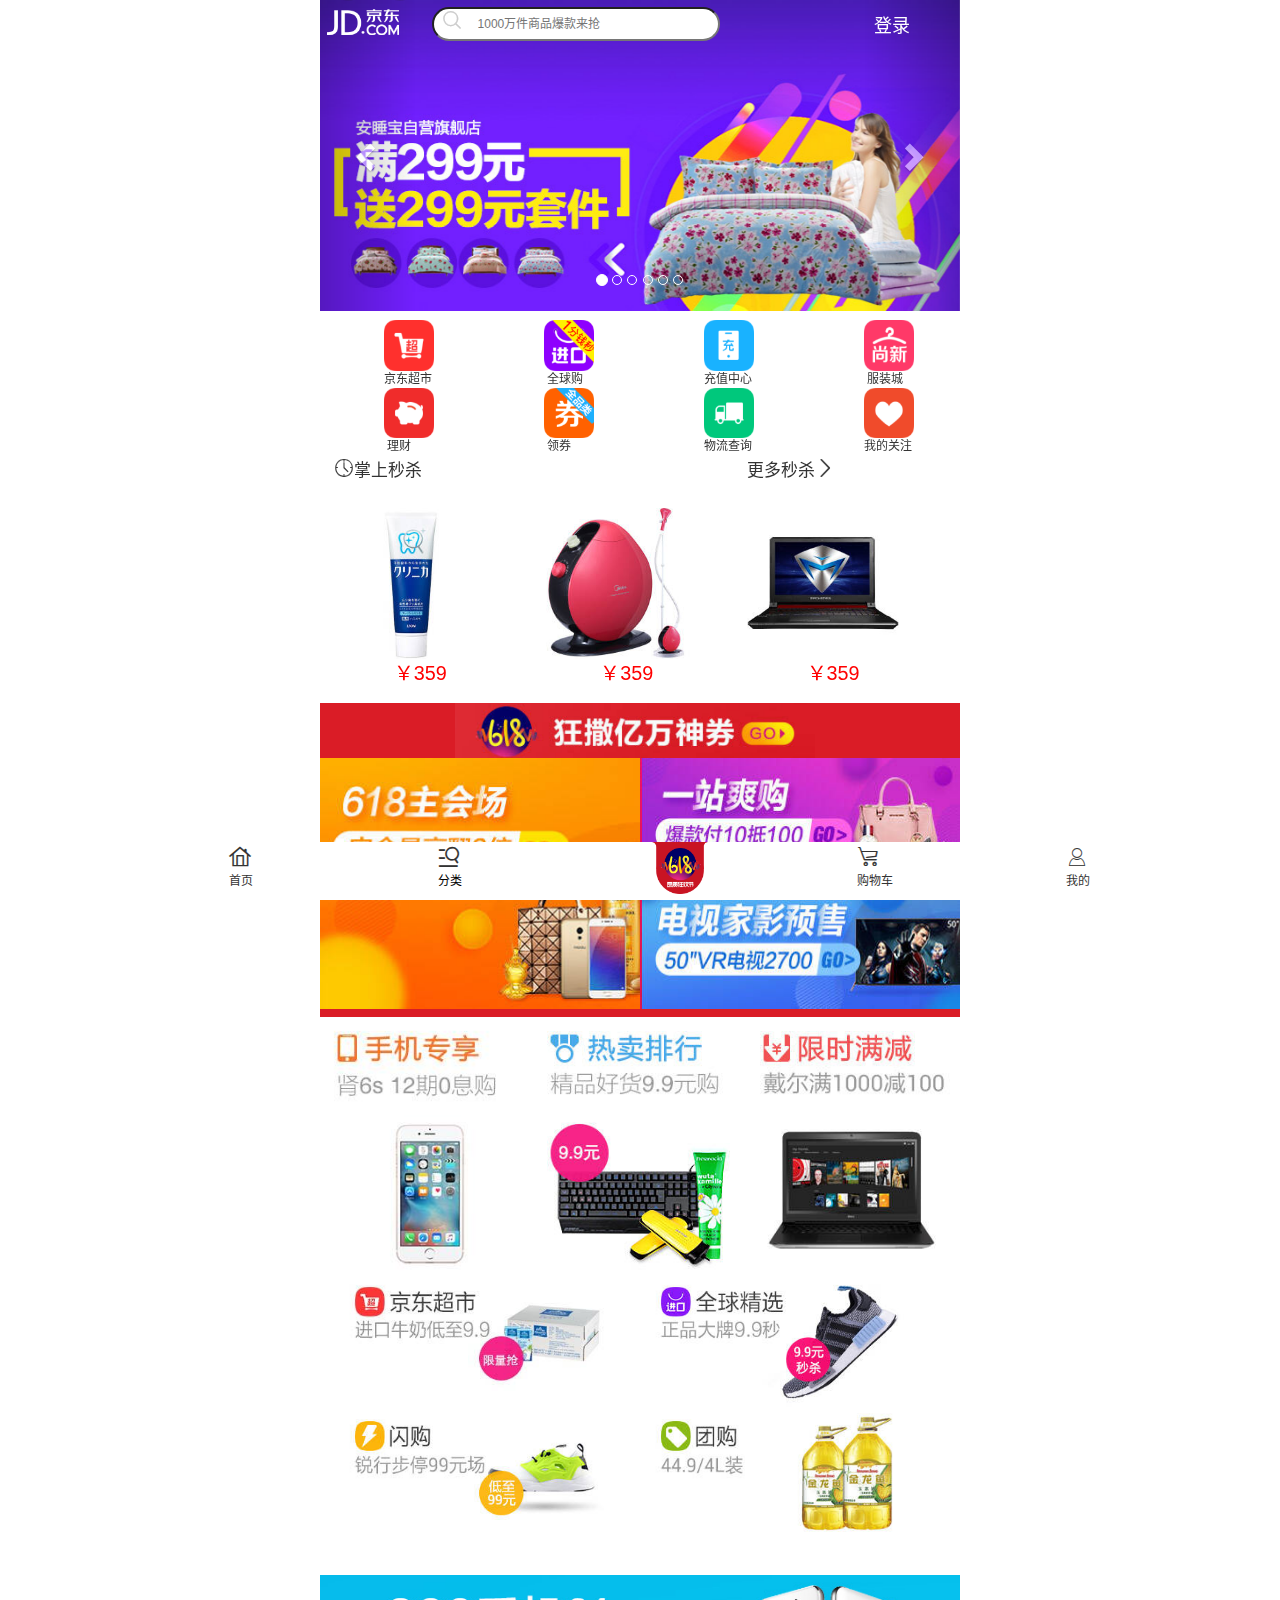
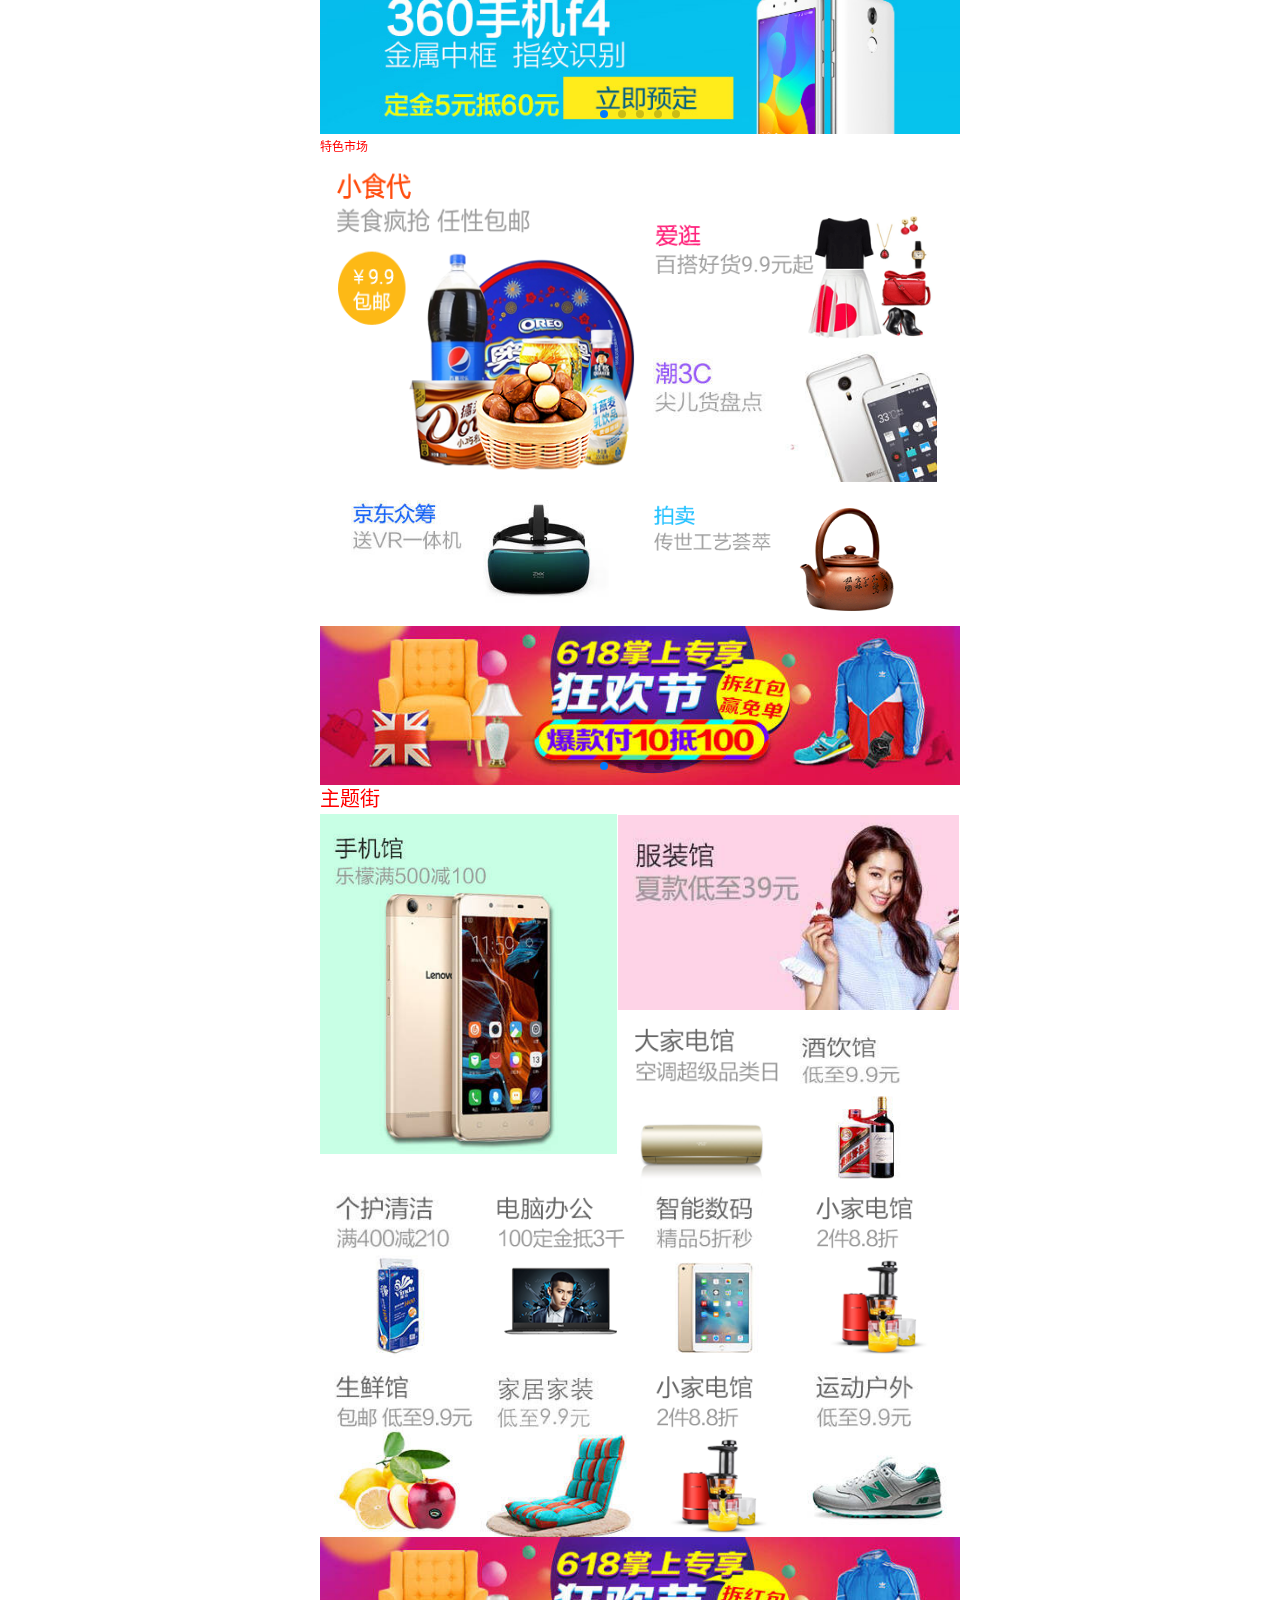
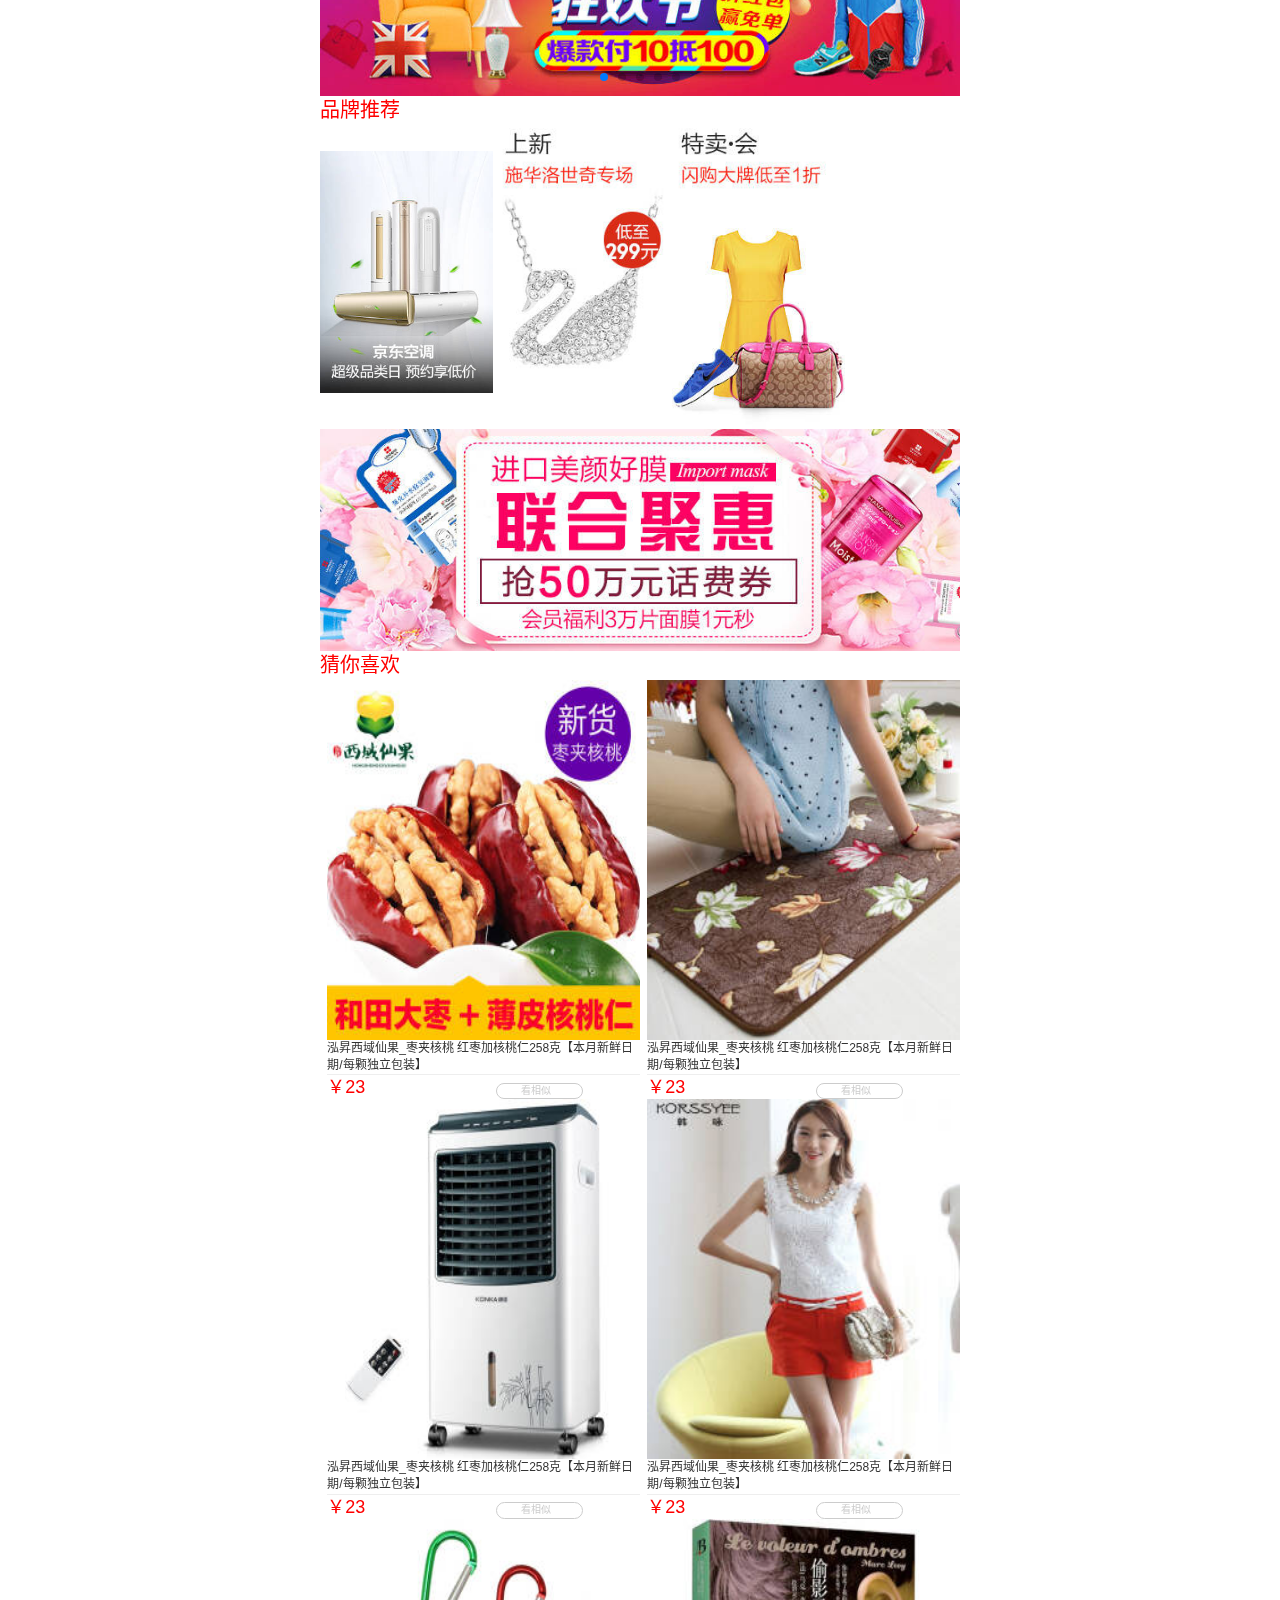
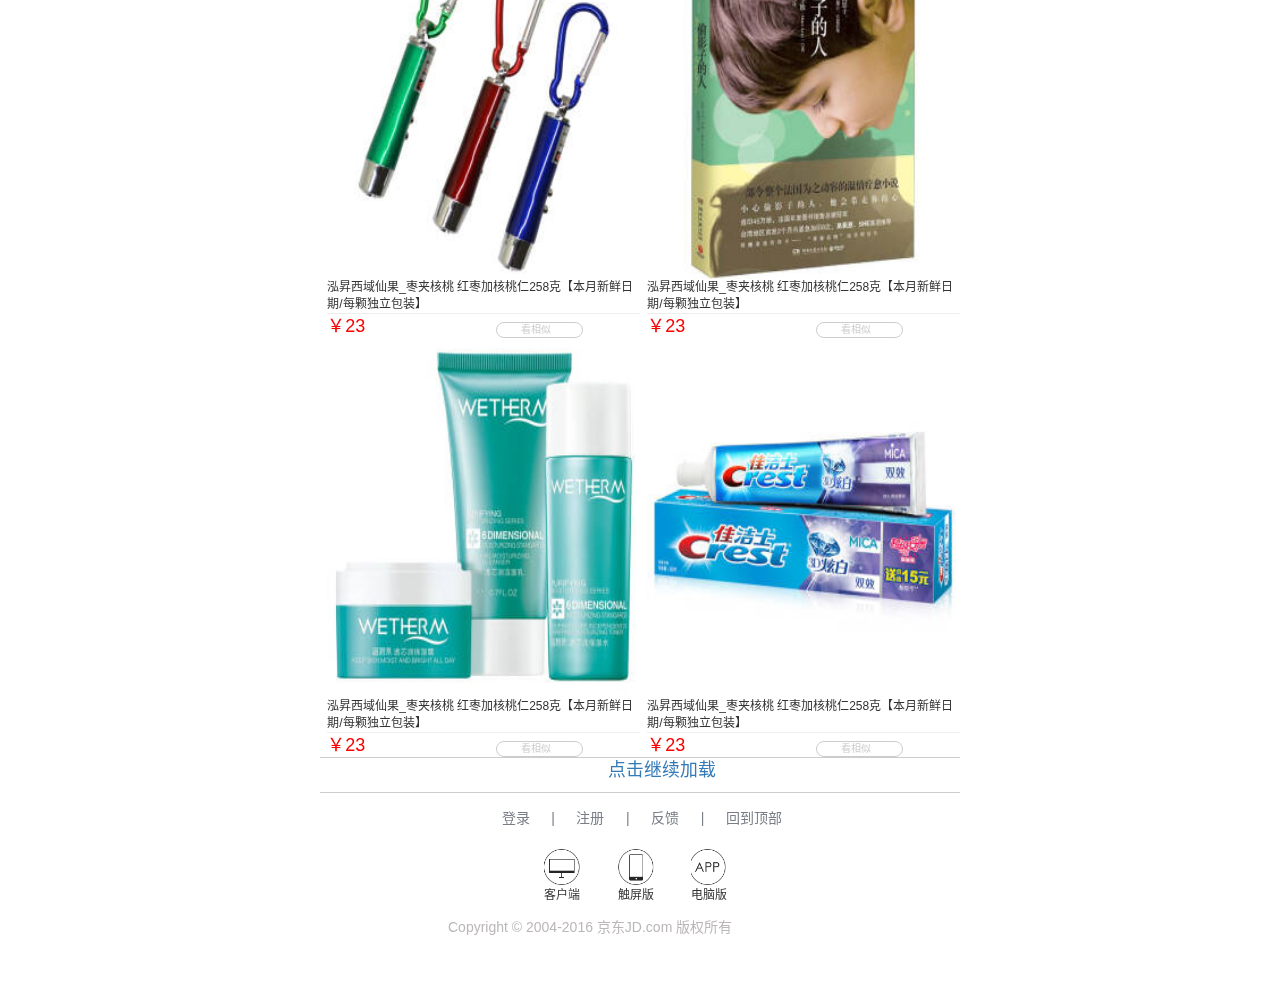
<file: index.html>
<!DOCTYPE html>
<html lang="zh-CN">
<head>
	<meta charset="UTF-8">
	<meta name="viewport" content="width=device-width, initial-scale=1.0, maximum-scale=1.0, user-scalable=no"/>
    <meta name="format-detection" content="telephone=no" />
    <!--禁止自动识别邮箱-->
    <meta name="format-detection" content="email=no"  />
    <!--iphone中safari私有meta标签,
        允许全屏模式浏览,隐藏浏览器导航栏-->
    <meta name="apple-mobile-web-app-capable" content="yes" />
	<title>京东首页</title>
	<link rel="stylesheet" type="text/css" href="css/bootstrap.min.css">
    <link rel="stylesheet" href="css/iconfont.css">
	<link rel="stylesheet" type="text/css" href="css/index.css">
	<link rel="stylesheet" type="text/css" href="css/swiper-3.3.1.min.css">
	<script type="text/javascript" src="js/swiper-3.3.1.min.js"></script>
	<!-- <script type="text/javascript" src="js/swiper-3.3.1.jquery.min.js"></script> -->
	<script type="text/javascript" src="js/flexible.js"></script>
	<script type="text/javascript" src="js/flexible_css.js"></script>
	<script type="text/javascript" src="js/jquery-1.10.2.min.js"></script>
	<script type="text/javascript" src="js/bootstrap.min.js"></script>
	<script type="text/javascript" src="js/index.js"></script>
	<script type="text/javascript" src="js/zepto.min.js"></script>
</head>
<body>
    <!-- <div class="produce">
    <ul class="produce-ul">
    	<li><span class="iconfont">&#xe612;</span></li>
    	<li><img src="images/top-jdlogo.png"></li>
    	<li><p>免费领188元大红包<br/>首次下单前即可领取</p></li>
    	<li><input type="button" value="立即领取"></li>
    </ul>
    </div> -->
	<header class="header"></header>
	<div class="content">
	<div class="content-container">
			<ul>
				<li class="header-limg"></li>
				<li class="header-ltab"><span class="iconfont">&#xe625;</span><input type="text" placeholder="1000万件商品爆款来抢"></li>
				<li class="header-lp"><p>登录</p></li>
			</ul>
	</div>
	<div class="content-imglb">
		<div id="carousel-example-generic" class="carousel slide" data-ride="carousel">
       <!-- Indicators -->
		  <ol class="carousel-indicators">
		    <li data-target="#carousel-example-generic" data-slide-to="0" class="active"></li>
		    <li data-target="#carousel-example-generic" data-slide-to="1"></li>
		    <li data-target="#carousel-example-generic" data-slide-to="2"></li>
		    <li data-target="#carousel-example-generic" data-slide-to="3"></li>
		    <li data-target="#carousel-example-generic" data-slide-to="4"></li>
		    <li data-target="#carousel-example-generic" data-slide-to="5"></li>
		  </ol>
  <!-- Wrapper for slides -->
  <div class="carousel-inner" role="listbox">
    <div class="item active">
      <img src="images/img1.jpg" alt="图1"> 
    </div>
    <div class="item">
      <img src="images/img2.jpg" alt="图2">
    </div>
     <div class="item">
      <img src="images/img3.jpg" alt="图3"> 
    </div>
    <div class="item">
      <img src="images/img4.jpg" alt="图4">
    </div>
     <div class="item">
      <img src="images/img5.jpg" alt="图5"> 
    </div>
    <div class="item">
      <img src="images/img6.jpg" alt="图6">
    </div>
    </div>
  <!-- Controls -->
	  <a class="left carousel-control" href="#carousel-example-generic" role="button" data-slide="prev">
	    <span class="glyphicon glyphicon-chevron-left" aria-hidden="true"></span>
	    <span class="sr-only">Previous</span>
	  </a>
	  <a class="right carousel-control" href="#carousel-example-generic" role="button" data-slide="next">
	    <span class="glyphicon glyphicon-chevron-right" aria-hidden="true"></span>
	    <span class="sr-only">Next</span>
	  </a>
	</div>
	</div>
	<!-- 下一部分 -->
	<div class="content-c1">
		<ul class="cont-u1">
			<li><img src="images/pp1.png"><br/><span>京东超市</span></li>
			<li><img src="images/pp2.png"><br/><span>&nbsp;全球购</span></li>
			<li><img src="images/pp3.png"><br/><span>充值中心</span></li>
			<li><img src="images/pp4.png"><br/><span>&nbsp;服装城</span></li>
		</ul>
		<ul class="cont-u1">
			<li><img src="images/pp5.png"><br/><span>&nbsp;理财</span></li>
			<li><img src="images/pp6.png"><br/><span>&nbsp;领券</span></li>
			<li><img src="images/pp7.png"><br/><span>物流查询</span></li>
			<li><img src="images/pp8.png"><br/><span>我的关注</span></li>
		</ul>
		 <div class="cont-d1">
			<div class="cd1">
		       <ul>
		       	<li><span class="iconfont">&#xe630;</span>掌上秒杀<br/><br/><img src="images/img-1.jpg"><br/><span class="s1">￥359</span></li>
		       	<li><span></span><br/><br/><img src="images/img-2.jpg"><br/><span class="s1">￥359</span></li>
		       	<li>更多秒杀<span class="iconfont">&#xe624;</span><br/><br/><img src="images/img-3.jpg"><br/><span class="s1">￥359</span></li>
		       </ul>
			</div>
		</div>
		
        <div class="cont-d2">
             <img src="images/bb4.png" class="cd2-img">
	         <div class="cdd1"><img src="images/bb1.jpg"></div>
	         <div class="cdd2">
	               <ul>
	        	   	<li><img src="images/bb2.jpg"></li>
	        	   	<li><img src="images/bb3.jpg"></li>
	        	   </ul>
	         </div>
        </div><!-- cont-d2 -->
        <div class="cont-d3">
        	<ul class="cd3-ul">
        		<li><img src="images/img-2-1.jpg"></li>
        		<li><img src="images/img-2-2.jpg"></li>
        		<li><img src="images/img-2-3.jpg"></li>
        	</ul>
        	<ul class="cd3-u2">
        		<li><img src="images/img-3-1.jpg"></li>
        		<li><img src="images/img-3-2.jpg"></li>
        		<li><img src="images/img-3-3.jpg"></li>
        		<li><img src="images/img-3-4.jpg"></li>
        	</ul>
        </div>
         <div class="cont-d4">
        	    <div class="swiper-container swiper-container-horizontal">
        <div class="swiper-wrapper" style="transition-duration: 0ms; transform: translate3d(0px, 0px, 0px);">
            <div class="swiper-slide swiper-slide-active" style="width: 500px; margin-right: 30px;"><img src="images/img4-1.jpg"></div>
            <div class="swiper-slide swiper-slide-next" style="width: 500px; margin-right: 30px;"><img src="images/img4-3.jpg"></div>
            <div class="swiper-slide" style="width: 500px; margin-right: 30px;"><img src="images/img4-4.jpg"></div>
            <div class="swiper-slide" style="width: 500px; margin-right: 30px;"><img src="images/img4-2.jpg"></div>
            <div class="swiper-slide" style="width: 500px; margin-right: 30px;"><img src="images/img4-5.jpg"></div>
        </div>
        <!-- Add Pagination -->
	        <div class="swiper-pagination swiper-pagination-clickable swiper-pagination-bullets">
	        <span class="swiper-pagination-bullet swiper-pagination-bullet-active"></span>
	        <span class="swiper-pagination-bullet"></span>
	        <span class="swiper-pagination-bullet"></span>
	        <span class="swiper-pagination-bullet"></span>
	        <span class="swiper-pagination-bullet"></span>
	        </div>
	           </div>
            </div><!-- cont-d4 -->
            <div class="cont-d5">
            	<div class="cd5-1">
            		<h1>特色市场</h1>
            		<div class="ip1">
            			<img src="images/pic1.jpg">
            		</div>
            		<div class="ip2">
            			<img src="images/pic2.jpg">
            			<img src="images/pic3.jpg">
            		</div>
            	</div>
            	<div class="cd5-2">
            		<div class="ip3">
            			<img src="images/pic4.jpg">
            		</div>
            		<div class="ip4">
            			<img src="images/pic5.jpg">
            		</div>
            	</div>
            </div>
            <div class="cont-d6">
            	 <div class="swiper-container swiper-container-horizontal">
        <div class="swiper-wrapper" style="transition-duration: 0ms; transform: translate3d(0px, 0px, 0px);">
            <div class="swiper-slide swiper-slide-active"><img src="images/img5-1.jpg"></div>
            <div class="swiper-slide swiper-slide-next"><img src="images/img5-3.jpg"></div>
            <div class="swiper-slide"><img src="images/img5-2.jpg"></div>
            <div class="swiper-slide"><img src="images/img5-1.jpg"></div>
            <div class="swiper-slide"><img src="images/img5-3.jpg"></div>
        </div>
        <!-- Add Pagination -->
	        <div class="swiper-pagination swiper-pagination-clickable swiper-pagination-bullets">
	        <span class="swiper-pagination-bullet swiper-pagination-bullet-active"></span>
	        <span class="swiper-pagination-bullet"></span>
	        <span class="swiper-pagination-bullet"></span>
	        <span class="swiper-pagination-bullet"></span>
	        <span class="swiper-pagination-bullet"></span>
	        </div>
	           </div>
            </div>
            <div class="zhut">主题街</div>
            <!-- cont-d7 -->
            <div class="cont-d7">
            	<div class="ip5">
            		<img src="images/img6-1.jpg">
            	</div>
            	<div class="ip6">
            		<img src="images/img6-2.jpg">
            		<div class="ipp">
            			<img src="images/img6-3.jpg">
            			<img src="images/img6-4.jpg" class="img-last">
            		</div>
            	</div>
            </div>
            <!-- cont-d8 -->
            <div class="cont-d8">
            	<ul>
            		<li><img src="images/img7-1.jpg"></li>
            		<li><img src="images/img7-2.jpg"></li>
            		<li><img src="images/img7-3.jpg"></li>
            		<li><img src="images/img7-4.jpg"></li>
            		<li><img src="images/img7-5.jpg"></li>
            		<li><img src="images/img7-6.jpg"></li>
            		<li><img src="images/img7-7.jpg"></li>
            		<li><img src="images/img7-8.jpg"></li><br/><br/><br/>
            	</ul>
            	<br/><br/><br/>
            </div>
            <!-- cont-d9 -->
            <div class="cont-d9">
            	            	 <div class="swiper-container swiper-container-horizontal">
        <div class="swiper-wrapper" style="transition-duration: 0ms; transform: translate3d(0px, 0px, 0px);">
            <div class="swiper-slide swiper-slide-active"><img src="images/img5-1.jpg"></div>
            <div class="swiper-slide swiper-slide-next"><img src="images/img5-3.jpg"></div>
            <div class="swiper-slide"><img src="images/img5-2.jpg"></div>
            <div class="swiper-slide"><img src="images/img5-1.jpg"></div>
            <div class="swiper-slide"><img src="images/img5-3.jpg"></div>
        </div>
        <!-- Add Pagination -->
	        <div class="swiper-pagination swiper-pagination-clickable swiper-pagination-bullets">
	        <span class="swiper-pagination-bullet swiper-pagination-bullet-active"></span>
	        <span class="swiper-pagination-bullet"></span>
	        <span class="swiper-pagination-bullet"></span>
	        <span class="swiper-pagination-bullet"></span>
	        <span class="swiper-pagination-bullet"></span>
	        </div>
	           </div> 
            </div>
             <div class="zhut">品牌推荐</div>
             <div class="cont-d10">
             	<img src="images/img7-9.jpg">
             	<img src="images/img7-10.jpg" class="i1">
             	<img src="images/img7-11.jpg" class="i1">
             	<div class="cd10-1">
             		<img src="images/img7-12.jpg" class="ig1">
             	</div>
             </div>
             <div class="zhut">猜你喜欢</div>
             <div class="cont-d11">
             	<ul>
             		<li><img src="images/img8-1.jpg">
             		<span>
             			泓昇西域仙果_枣夹核桃 红枣加核桃仁258克【本月新鲜日期/每颗独立包装】
             		</span><hr/>
             		<span class="span-lk">￥23<div class="look">看相似</div></span>
             		</li>
             		<li><img src="images/img8-2.jpg"><span>
             			泓昇西域仙果_枣夹核桃 红枣加核桃仁258克【本月新鲜日期/每颗独立包装】
             		</span><hr/>
             		<span class="span-lk">￥23<div class="look">看相似</div></span></li>
             		<li><img src="images/img8-3.jpg">
                     <span>
             			泓昇西域仙果_枣夹核桃 红枣加核桃仁258克【本月新鲜日期/每颗独立包装】
             		</span><hr/>
             		<span class="span-lk">￥23<div class="look">看相似</div></span>
             		</li>
             		<li><img src="images/img8-4.jpg">
                     <span>
             			泓昇西域仙果_枣夹核桃 红枣加核桃仁258克【本月新鲜日期/每颗独立包装】
             		</span><hr/>
             		<span class="span-lk">￥23<div class="look">看相似</div></span>
             		</li>
             		<li><img src="images/img8-5.jpg">
                    <span>
             			泓昇西域仙果_枣夹核桃 红枣加核桃仁258克【本月新鲜日期/每颗独立包装】
             		</span><hr/>
             		<span class="span-lk">￥23<div class="look">看相似</div></span>
             		</li>
             		<li><img src="images/img8-6.jpg">
                     <span>
             			泓昇西域仙果_枣夹核桃 红枣加核桃仁258克【本月新鲜日期/每颗独立包装】
             		</span><hr/>
             		<span class="span-lk">￥23<div class="look">看相似</div></span>
             		</li>
             		<li><img src="images/img8-7.jpg">
                     <span>
             			泓昇西域仙果_枣夹核桃 红枣加核桃仁258克【本月新鲜日期/每颗独立包装】
             		</span><hr/>
             		<span class="span-lk">￥23<div class="look">看相似</div></span>
             		</li>
             		<li><img src="images/img8-8.jpg">
                     <span>
             			泓昇西域仙果_枣夹核桃 红枣加核桃仁258克【本月新鲜日期/每颗独立包装】
             		</span><hr/>
             		<span class="span-lk">￥23<div class="look">看相似</div></span>
             		</li>
             	</ul>
             </div>
             <div class="click" id="click"><a>点击继续加载</a></div>
             <div class="cont-d12">
             	<ul>
             		<li><img src="images/img8-9.jpg">
             		<span>
             			泓昇西域仙果_枣夹核桃 红枣加核桃仁258克【本月新鲜日期/每颗独立包装】
             		</span><hr/>
             		<span class="span-lk">￥23<div class="look">看相似</div></span>
             		</li>
             		<li><img src="images/img8-10.jpg"><span>
             			泓昇西域仙果_枣夹核桃 红枣加核桃仁258克【本月新鲜日期/每颗独立包装】
             		</span><hr/>
             		<span class="span-lk">￥23<div class="look">看相似</div></span></li>
             		<li><img src="images/img8-11.jpg">
                     <span>
             			泓昇西域仙果_枣夹核桃 红枣加核桃仁258克【本月新鲜日期/每颗独立包装】
             		</span><hr/>
             		<span class="span-lk">￥23<div class="look">看相似</div></span>
             		</li>
             		<li><img src="images/img8-12.jpg">
                     <span>
             			泓昇西域仙果_枣夹核桃 红枣加核桃仁258克【本月新鲜日期/每颗独立包装】
             		</span><hr/>
             		<span class="span-lk">￥23<div class="look">看相似</div></span>
             		</li>
             		<li><img src="images/img8-13.jpg">
                    <span>
             			泓昇西域仙果_枣夹核桃 红枣加核桃仁258克【本月新鲜日期/每颗独立包装】
             		</span><hr/>
             		<span class="span-lk">￥23<div class="look">看相似</div></span>
             		</li>
             		<li><img src="images/img8-14.jpg">
                     <span>
             			泓昇西域仙果_枣夹核桃 红枣加核桃仁258克【本月新鲜日期/每颗独立包装】
             		</span><hr/>
             		<span class="span-lk">￥23<div class="look">看相似</div></span>
             		</li>
             		<li><img src="images/img8-15.jpg">
                     <span>
             			泓昇西域仙果_枣夹核桃 红枣加核桃仁258克【本月新鲜日期/每颗独立包装】
             		</span><hr/>
             		<span class="span-lk">￥23<div class="look">看相似</div></span>
             		</li>
             		<li><img src="images/img8-16.jpg">
                     <span>
             			泓昇西域仙果_枣夹核桃 红枣加核桃仁258克【本月新鲜日期/每颗独立包装】
             		</span><hr/>
             		<span class="span-lk">￥23<div class="look">看相似</div></span>
             		</li>
             		<li><img src="images/img8-17.jpg">
                     <span>
             			泓昇西域仙果_枣夹核桃 红枣加核桃仁258克【本月新鲜日期/每颗独立包装】
             		</span><hr/>
             		<span class="span-lk">￥23<div class="look">看相似</div></span>
             		</li>
             		<li><img src="images/img8-18.jpg">
                     <span>
             			泓昇西域仙果_枣夹核桃 红枣加核桃仁258克【本月新鲜日期/每颗独立包装】
             		</span><hr/>
             		<span class="span-lk">￥23<div class="look">看相似</div></span>
             		</li>
             	</ul>
             </div>
             <div class="cont-d13">
             	<ul class="uu1">
             		<li><a href="#">登录</a></li>
             		<li>|</li>
             		<li><a href="#">注册</a></li>
             		<li>|</li>
             		<li><a href="#">反馈</a></li>
             		<li>|</li>
             		<li><a href="#">回到顶部</a></li>
             	</ul>
             	<br/>
             	<ul class="uu2">
             		<li>
             			<div class="bg bg1"></div>
             		客户端
             		</li>
             		<li>
             			<div class="bg bg2"></div>
             			触屏版
             		</li>
             		<li>
             			<div class="bg bg3"></div>
             			电脑版
             		</li>
             	</ul>
             	<div class="last">Copyright © 2004-2016 京东JD.com 版权所有</div>
             </div>
	    </div>
	</div><!-- content -->
    
	<footer class="footer">
		<div class="foot">
			<ul>
				<li><span class="iconfont">&#xe604;</span><br/>首页</li>
				<li><span class="iconfont">&#xe601;</span><br/><a href="category.html">分类</a></li>
				<li><img src="images/last.png"></li>
				<li><span class="iconfont">&#xe603;</span><br/>购物车</li>
				<li><span class="iconfont">&#xe629;</span><br/>我的</li>
			</ul>
		</div>
	</footer>
	<script type="text/javascript">  
    var swiper = new Swiper('.swiper-container', {
        pagination: '.swiper-pagination',
        paginationClickable: true,
        spaceBetween: 30,
    });
	</script>
</body>
</html>
</file>
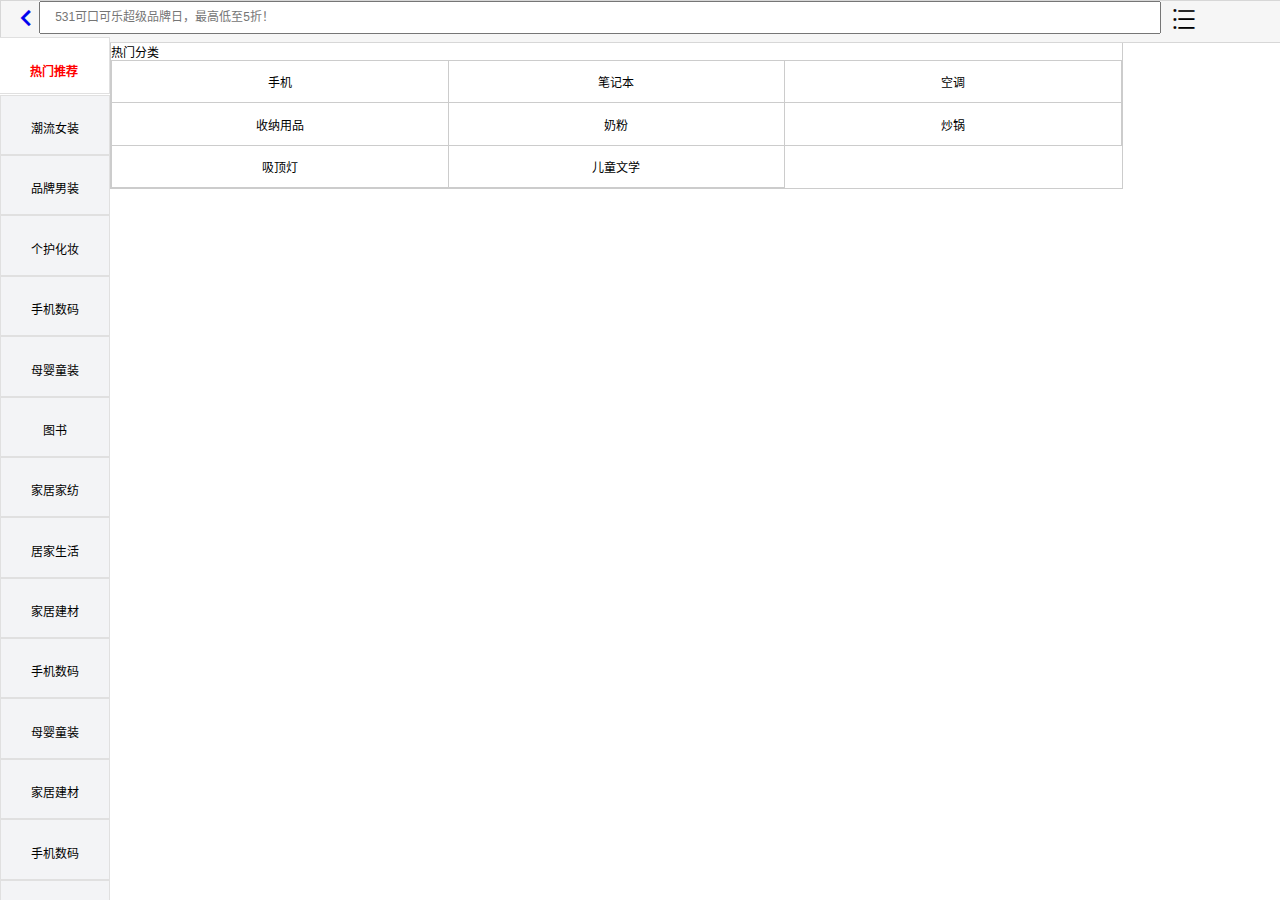
<file: category.html>
<!DOCTYPE html>
<html lang="zh-CN">
<head>
	<meta charset="UTF-8">
	<meta name="viewport" content="width=device-width, initial-scale=1.0, maximum-scale=1.0, user-scalable=no"/>
    <meta name="format-detection" content="telephone=no" />
    <meta name="format-detection" content="email=no"  />
    <meta name="apple-mobile-web-app-capable" content="yes" />
    <title>手机京东分类</title>
    <link rel="stylesheet" href="css/iconfont.css">
	<link rel="stylesheet" type="text/css" href="css/swiper-3.3.1.min.css">
	<link rel="stylesheet" type="text/css" href="css/fenlei.css">
	<script type="text/javascript" src="js/swiper-3.3.1.min.js"></script>
	<script type="text/javascript" src="js/flexible.js"></script>
	<script type="text/javascript" src="js/flexible_css.js"></script>
	<script type="text/javascript" src="js/jquery-1.10.2.min.js"></script>
	<script type="text/javascript" src="js/zepto.min.js"></script>
	<script type="text/javascript" src="js/fenlei.js"></script>
</head>
<body>
	<header class="header">
		<ul>
			<li class="li1"><a href="#"><span class="iconfont">&#xe617;</span></a></li>
			<li class="li2"><input type="text" class="head-inp" placeholder="531可口可乐超级品牌日，最高低至5折！"></li>
			<li class="li3" id="li3"><span class="iconfont">&#xe600;</span></li>
		</ul><br/>
	</header>
	<ul class="head-u2">
			    <li><span class="iconfont">&#xe604;</span><br/><a href="#">首页</a></li>
				<li class="search"><span class="iconfont">&#xe601;</span><br/><a href="#">分类搜索</a></li>
				<li><span class="iconfont">&#xe603;</span><br/><a href="#">购物车</a></li>
				<li><span class="iconfont">&#xe629;</span><br/><a href="#">我的京东</a></li>
		</ul>
	<!-- <div class="content">
		<div class="left">
			<ul id="left_ul">
				<li id="l1" class="active">热门推荐</li>
				<li id="l2">潮流女装</li>
				<li id="l3">品牌男装</li>
				<li id="l4">个护化妆</li>
				<li id="l5">家用电器</li>
				<li id="l6">电脑办公</li> 
				<li id="l7">手机数码</li>
				<li id="l8">母婴童装</li>
				<li id="l9">图书</li>
				<li id="l10">家居家纺</li>
				<li id="l11">居家生活</li>
				<li id="l12">家居建材</li>
				<li id="l13">手机数码</li>
				<li id="l14">母婴童装</li>
			</ul>
		</div>
		<div class="right">
		<ul class="right_ul">
			<li>
			<div class="rig1">
				<h1>热门分类</h1>
				<ul id="">
					<li><a href="#">手机</a></li>
					<li><a href="#">笔记本</a></li>
					<li><a href="#">空调</a></li>
					<li><a href="#">收纳用品</a></li>
					<li><a href="#">奶粉</a></li>
					<li><a href="#">炒锅</a></li>
					<li><a href="#">吸顶灯</a></li>
					<li><a href="#">儿童文学</a></li>
				</ul>
			</div>
			</li>
			<li><div class="rig2"></div></li>
			<li><div class="rig3"></div></li>
		</ul>
			
			
			
		</div>
	</div> -->
	<div class="content">
	<div class="wrap">
	<div class="bl">
       <ul class="blist clearfix">
         <li class="active">热门推荐</li>
         <li>潮流女装</li>
         <li>品牌男装</li>
         <li>个护化妆</li>
         <li>手机数码</li>
         <li>母婴童装</li>
	     <li>图书</li>
		 <li>家居家纺</li>
		 <li>居家生活</li>
	     <li>家居建材</li>
		 <li>手机数码</li>
		 <li>母婴童装</li>
		 <li>家居建材</li>
		 <li>手机数码</li>
		 <li>母婴童装</li>
       </ul>
     </div>
       <ul class="blsit-list">
         <li>
         	<div class="rig1">
				<h1>热门分类</h1>
				<table class="tab">
					<tr>
						<td>手机</td>
						<td>笔记本</td>
						<td>空调</td>
					</tr>
					<tr>
						<td>收纳用品</td>
						<td>奶粉</td>
						<td>炒锅</td>
					</tr>
					<tr>
						<td>吸顶灯</td>
						<td>儿童文学</td>
					</tr>
				</table>
			</div>
         </li>
         <li>
         <div class="rig2">
         	<img src="images/pp1.jpg" class="ig1">
         	<h1>热点导航</h1>
         	<table class="a1">
         		<tr>
         			<td><img src="images/a1_1.jpg"><br/>&nbsp;<span>国际品牌</span></td>
         			<td><img src="images/a1_2.jpg"><br/>&nbsp;<span>JD FOR HED</span></td>
         			<td><img src="images/a1_3.jpg"><br/>&nbsp;<span>精品女装</span></td>
         		</tr>
         	</table><br/>
         	<h1>热卖品类</h1>
         	<table>
         	      <tr>
         			<td><img src="images/a1_4.jpg"><br/>&nbsp;<span>连衣裙</span></td>
         			<td><img src="images/a1_5.jpg"><br/>&nbsp;<span>阔腿裤</span></td>
         			<td><img src="images/a1_6.jpg"><br/>&nbsp;<span>短裤</span></td>
         		</tr>
         		 <tr>
         			<td><img src="images/a1_7.jpg"><br/>&nbsp;<span>白衬衫</span></td>
         			<td><img src="images/a1_8.jpg"><br/>&nbsp;<span>短袖T恤</span></td>
         			<td><img src="images/a1_9.jpg"><br/>&nbsp;<span>短袖雪纺衫</span></td>
         		</tr>
         		 <tr>
         			<td><img src="images/a1_10.jpg"><br/>&nbsp;<span>针织开衫</span></td>
         			<td><img src="images/a1_11.jpg"><br/>&nbsp;<span>宽松卫衣</span></td>
         			<td><img src="images/a1_12.jpg"><br/>&nbsp;<span>牛仔半裙</span></td>
         		</tr>
         	</table><br/>
         	<h1>裙装</h1>
         	<table>
         		<tr>
         			<td><img src="images/a1_13.jpg"><br/>&nbsp;<span>新品裙装</span></td>
         			<td><img src="images/a1_14.jpg"><br/>&nbsp;<span>印花连衣裙</span></td>
         			<td><img src="images/a1_15.jpg"><br/>&nbsp;<span>雪纺连衣裙</span></td>
         		</tr>
         		<tr>
         			<td><img src="images/a1_16.jpg"><br/>&nbsp;<span>棉麻连衣裙</span></td>
         			<td><img src="images/a1_17.jpg"><br/>&nbsp;<span>背心裙</span></td>
         			<td><img src="images/a1_18.jpg"><br/>&nbsp;<span>蕾丝连衣裙</span></td>
         		</tr>
         		<tr>
         			<td><img src="images/a1_19.jpg"><br/>&nbsp;<span>长裙</span></td>
         			<td><img src="images/a1_20.jpg"><br/>&nbsp;<span>背带裙</span></td>
         			<td><img src="images/a1_21.jpg"><br/>&nbsp;<span>套装裙</span></td>
         		</tr>
         	</table>
         	</div>
         </li>
         <li>
         	<div class="rig2">
         	<img src="images/pp2.jpg" class="ig1">
         	<h1>热点选购</h1>
         	<table>
         	      <tr>
         			<td><img src="images/b1.jpg"><br/>&nbsp;<span>T恤</span></td>
         			<td><img src="images/b2.jpg"><br/>&nbsp;<span>衬衫</span></td>
         			<td><img src="images/b3.jpg"><br/>&nbsp;<span>POLO衫</span></td>
         		</tr>
         		 <tr>
         			<td><img src="images/b4.jpg"><br/>&nbsp;<span>休闲裤</span></td>
         			<td><img src="images/b5.jpg"><br/>&nbsp;<span>牛仔裤</span></td>
         			<td><img src="images/b6.jpg"><br/>&nbsp;<span>短裤</span></td>
         		</tr>
         		 <tr>
         			<td><img src="images/b7.jpg"><br/>&nbsp;<span>卫衣</span></td>
         			<td><img src="images/b8.jpg"><br/>&nbsp;<span>夹克</span></td>
         			<td><img src="images/b9.jpg"><br/>&nbsp;<span>西裤</span></td>
         		</tr>
         	</table><br/>
         	<h1>专场推荐</h1>
         	<table>
         		<tr>
         			<td><img src="images/b10.png"><br/>&nbsp;<span>新品裙装</span></td>
         			<td><img src="images/b11.png"><br/>&nbsp;<span>印花连衣裙</span></td>
         			<td><img src="images/b12.png"><br/>&nbsp;<span>雪纺连衣裙</span></td>
         		</tr>
         	</table><br/>
         	<h1>专场推荐</h1>
         	<table>
         		<tr>
         			<td><img src="images/c1.jpg"><br/>&nbsp;<span>国际品牌</span></td>
         			<td><img src="images/c2.jpg"><br/>&nbsp;<span>男装馆</span></td>
         			<td><img src="images/c3.jpg"><br/>&nbsp;<span>自营男装</span></td>
         		</tr>
         	</table><br/>
         	<h1>热卖品牌</h1>
         	<table>
         		<tr>
         			<td><img src="images/c4.jpg"><br/>&nbsp;<span>国际品牌</span></td>
         			<td><img src="images/c5.jpg"><br/>&nbsp;<span>男装馆</span></td>
         			<td><img src="images/c6.jpg"><br/>&nbsp;<span>自营男装</span></td>
         		</tr>
         		<tr>
         			<td><img src="images/c7.jpg"><br/>&nbsp;<span>国际品牌</span></td>
         			<td><img src="images/c8.jpg"><br/>&nbsp;<span>男装馆</span></td>
         			<td><img src="images/c9.jpg"><br/>&nbsp;<span>自营男装</span></td>
         		</tr>
         		<tr>
         			<td><img src="images/c10.jpg"><br/>&nbsp;<span>国际品牌</span></td>
         			<td><img src="images/c11.jpg"><br/>&nbsp;<span>男装馆</span></td>
         			<td><img src="images/c12.jpg"><br/>&nbsp;<span>自营男装</span></td>
         		</tr>
         		<tr>
         			<td><img src="images/c13.jpg"><br/>&nbsp;<span>国际品牌</span></td>
         			<td><img src="images/c14.jpg"><br/>&nbsp;<span>男装馆</span></td>
         			<td><img src="images/c15.jpg"><br/>&nbsp;<span>自营男装</span></td>
         		</tr>
         		<tr>
         			<td><img src="images/c16.jpg"><br/>&nbsp;<span>国际品牌</span></td>
         			<td><img src="images/c17.jpg"><br/>&nbsp;<span>男装馆</span></td>
         			<td><img src="images/c18.jpg"><br/>&nbsp;<span>自营男装</span></td>
         		</tr>
         		<tr>
         			<td><img src="images/c19.jpg"><br/>&nbsp;<span>国际品牌</span></td>
         			<td><img src="images/c20.jpg"><br/>&nbsp;<span>男装馆</span></td>
         			<td><img src="images/c21.jpg"><br/>&nbsp;<span>自营男装</span></td>
         		</tr>
         	</table>
         	</div>
         </li>
         <li>D</li>
       </ul>
    </div>
	</div>
	<script type="text/javascript">
		  $(function(){
    	$('.blist').on('click','li',function(){
    		var index=$(this).index();
    		$(this).addClass('active').siblings().removeClass('active');
    		 $(this).parents(".wrap").find(".blsit-list li").eq(index).show().siblings().hide();
    	});
    });
	</script>
</body>
</html>
</file>
<file: css/iconfont.css>
@font-face {font-family: "iconfont";
  src: url('iconfont.eot?t=1464158028'); /* IE9*/
  src: url('iconfont.eot?t=1464158028#iefix') format('embedded-opentype'), /* IE6-IE8 */
  url('iconfont.woff?t=1464158028') format('woff'), /* chrome, firefox */
  url('iconfont.ttf?t=1464158028') format('truetype'), /* chrome, firefox, opera, Safari, Android, iOS 4.2+*/
  url('iconfont.svg?t=1464158028#iconfont') format('svg'); /* iOS 4.1- */
}

.iconfont {
  font-family:"iconfont" !important;
  font-size:16px;
  font-style:normal;
  -webkit-font-smoothing: antialiased;
  -webkit-text-stroke-width: 0.2px;
  -moz-osx-font-smoothing: grayscale;
}
.icon-close:before { content: "\e612"; }
.icon-search:before { content: "\e625"; }
.icon-right:before { content: "\e624"; }
.icon-droparrow:before { content: "\e614"; }
.icon-fenlei:before { content: "\e600"; }
.icon-icchevronleft:before { content: "\e617"; }
.icon-icchevronright:before { content: "\e61a"; }
.icon-icchevronmore:before { content: "\e619"; }
.icon-icchevronless:before { content: "\e618"; }
.icon-icon04:before { content: "\e601"; }
.icon-icon02:before { content: "\e604"; }
.icon-shijian:before { content: "\e630"; }
.icon-personalcenter:before { content: "\e620"; }
.icon-goumai:before { content: "\e603"; }
.icon-cart:before { content: "\e60f"; }
.icon-icongerenzhongxin:before { content: "\e629"; }
</file>
<file: css/index.css>
@charset 'utf-8';
@font-face {font-family: 'iconfont';
    src: url('iconfont.eot'); /* IE9*/
    src: url('iconfont.eot?#iefix') format('embedded-opentype'), /* IE6-IE8 */
    url('iconfont.woff') format('woff'), /* chrome、firefox */
    url('iconfont.ttf') format('truetype'), /* chrome、firefox、opera、Safari, Android, iOS 4.2+*/
    url('iconfont.svg#iconfont') format('svg'); /* iOS 4.1- */
}
.produce{
	min-width: 320px;
	max-width: 640px;
	z-index: 10;
	width: 100%;
	margin: 0 auto;
	height: 50px;
	background-color: #2E2E2E;
	padding: 0px;
	position: relative;
}
.produce .produce-ul li{
	float: left;
}
.produce .produce-ul li span{
	color: #fff;
   margin-left: 200px;
   cursor: pointer;
}
.produce .produce-ul li img{
	width: 45px;
	height: 45px;
	margin-left: 10px;
}
.produce .produce-ul li p{
	color: #fff;
	font-size: 14px;
	margin-left: 20px;
}
.produce .produce-ul li input{
	width: 80px;
	height: 35px;
	background-color: #F02834;
	color: #fff;
	cursor: pointer;
	margin-left: 20px;
	margin-top: 8px;
	font-size: 16px;
}

.header .head-container ul .header-limg{
	background-color: #000;
	width: 150px;
	height: 55px;
    background-image: url(../images/jd-sprites.png);
    background-position: 0 -209px;
}
/*content*/
.content{
	position: relative;
    min-width: 320px;
	max-width: 640px;
	width: 100%;
	margin: 0 auto;
}
.content .content-container{
	/*border: 1px solid;*/
	height: 45px;
	position:fixed;
	/*margin-top: -7px;*/
	/*background-color: red;*/
	z-index: 10;
	min-width: 320px;
	max-width: 640px;
	width: 100%;
    overflow: hidden;
}
.div-bg{
	background-color: #D13844;
}
.content .content-container ul li{
	list-style: none;
	float: left;
	margin-left:0.133333rem;
}
.content .content-container ul .header-limg{
	/*margin-left: -35px;*/
	width: 78px;
	height: 35px;
	background-image: url(../images/jd-sprites.png);
	background-position: 0 -133px;
	background-size: 260px;
}
.content .content-container ul .header-ltab{
	margin-top: 0.133333rem;
}
.content .content-container ul li span{
	font-size: 20px;
	color: #ccc;
	position: relative;
	left: 30px;
	z-index: 10;
}
.content .content-container ul li input{
	position: absolute;
	width:45%;
	height: 0.633333rem;
	border-radius: 0.333333rem;
	padding-left: 0.8rem;
}
.content .content-container ul .header-lp{
    font-size: 0.333333rem;
    color: #fff;
	position: absolute;
	right: 0.933333rem;
	top: 0.266667rem;
}
.content .content-imglb{
	position: absolute;
}
 .content-c1{
 	position: absolute;
 	top: 5.533333rem;
	width: 100%;
}
.content-c1 .cont-u1{
	clear: both;
	display: block;
	margin-top: 0.4rem;
}
.content-c1 .cont-u1 li{
	float: left;
	width: 25%;
	padding-left: 10%;
}
.content-c1 .cont-u1 li span{
	text-align: center;
}
.content-c1 .cont-u1 li img{
	width: 0.933333rem;
	height:0.933333rem;
}
.content-c1 .cont-d1{
	clear: both;
	display: block;
	/*border:1px solid;*/
	height: 4.44333rem;
	margin-top: 1.333333rem;
}
.content-c1 .cont-d1 .cd1 ul li{
	float: left;
	width: 30%;
	margin-left: 0.266667rem;
    font-size: 0.313333rem;
    /*border:1px solid red;*/

}
.content-c1 .cont-d1 .cd1 ul li img{
	width: 2.8033333rem;
}
.content-c1 .cont-d1 .cd1 ul li span{
	font-size: 0.366667rem;
}
.content-c1 .cont-d1 .cd1 ul li .s1{
	color:red;
	margin-left: 1.1rem;
}
.content-c1 .cont-d2{
	overflow: hidden;
	clear: both;
	display: block;
    margin-top: 0.133333rem;
	background-color:#DA1C26;
}
.content-c1 .cont-d2 .cdd1{
	float: left;
	width: 50%;
	list-style: none;
	/*padding-left: 0.133333rem;*/
	padding-bottom: 0.133333rem;
}
.content-c1 .cont-d2 .cdd2{
	float: left;
	width: 50%;
	padding-bottom: 0.133333rem;
}
.content-c1 .cont-d2 .cdd1 img{
	width:6.3rem;
}
.content-c1 .cont-d2 .cdd2 ul li img{
   width: 5.936667rem;
   height: 2.33rem;
}
.content-c1 .cont-d2 .cd2-img{
	margin-left: 2.5rem;
	width: 6.666667rem;
}
.content-c1 .cont-d3{
	width: 100%;
	clear: both;
	display: block;
}
.content-c1 .cont-d3 ul li{
	list-style: none;
	float: left;
	width: 33.3%;
	/*width: 3.5rem;*/
}
.content-c1 .cont-d3 ul li img{
	width: 3.9rem;
}
.content-c1 .cont-d3 .cd3-ul{
   border-radius: 1px solid red;
}
.content-c1 .cont-d3 .cd3-u2{
	width: 100%;
}
.content-c1 .cont-d3 .cd3-u2 li{
	float: left;
	/*border:1px solid;*/
	width: 45%;
	margin-left: 0.333333rem;
}
.content-c1 .cont-d3 .cd3-u2 li img{
	width: 4.933333rem;
}
.content-c1 .cont-d4{
	margin-top: 10.333333rem;
	margin-left: 0.0rem;
}
.content-c1 .cont-d5 .cd5-1{
	width: 100%;

	/*border: 1px solid;*/
	padding-top: 0.133333rem;
	/*padding-left: 0.2rem; */
}
.content-c1 .cont-d5 .cd5-1 .ip2{
   /*width: 50%;*/
   margin-left: 50%;
   margin-top:-5.0rem;
   overflow: hidden;
}
.content-c1 .cont-d5 .cd5-1 .ip2 img{
	width: 5.5rem;
}

.content-c1 .cont-d5 .cd5-1 .ip1{
	width: 50%;
}
.content-c1 .cont-d5 .cd5-1 .ip1 img{
	width:6.0rem;
	height: 6.0rem

}
.content-c1 .cont-d5 .cd5-1 h1{
	color: red;
	width: 100%;
}
.content-c1 .cont-d5 .cd5-2{
	width: 100%;
	/*border: 1px solid;*/
}
.content-c1 .cont-d5 .cd5-2 .ip3{
	width: 50%;
	margin-top: 1%;
	margin-left: 3%;
}
.content-c1 .cont-d5 .cd5-2 .ip3 img{
	width: 5.0rem;
}
.content-c1 .cont-d5 .cd5-2 .ip4 img{
	width: 5.0rem;
}
.content-c1 .cont-d5 .cd5-2 .ip4{
	width: 50%;
	margin-left: 50%;
	margin-top: -2.5rem;
}
.content-c1 .cont-d6{
	width: 100%;
	/*border: 1px solid;*/

}
.content-c1 .zhut{
	color: red;
	font-size: 20px;
}
.swiper-wrapper .swiper-slide img{
   width: 100%;
}
.content-c1 .cont-d7{
	width: 100%;
	/*border: 1px solid;*/
	overflow: hidden;
}
.content-c1 .cont-d7 .ip5{
	width: 50%;
}
.content-c1 .cont-d7 .ip5 img{
	width: 5.5rem;
}
.content-c1 .cont-d7 .ip6{
	width: 50%;
	margin-left: 46.5%;
	margin-top: -6.28rem;
}
.content-c1 .cont-d7 .ip6 img{
	width: 6.33rem;
}
.content-c1 .cont-d7 .ip6 .ipp img{
	width: 3.0rem;
	/*margin-left: 0.433333rem;*/
}
.content-c1 .cont-d7 .ip6 .ipp .img-last{
	margin-left: 3.1rem;
	margin-top: -3.8rem;
	height: 3.0rem;
}
.content-c1 .cont-d8{
	width: 100%;
	margin-top: -0.633333rem;
	clear: both;
	display: block;
}
.content-c1 .cont-d8 ul{
	padding-bottom: 4.0rem;
}
.content-c1 .cont-d8 ul li{
	list-style: none;
	float: left;
	width: 25%;
}
.content-c1 .cont-d8 ul li img{
	width: 2.9rem;
}
.content-c1 .cont-d9{
	clear: both;
	display: block;
	width: 100%;
	/*border: 1px solid;*/
	/*height: 30px;*/
}
.content-c1 .cont-d10{
	width: 100%;
	margin-top: -10px;
}
.content-c1 .cont-d10 img{
	width: 3.2rem;
}
.content-c1 .cont-d10 .i1{
	/*padding-top: 0.666667rem;*/
}
.content-c1 .cd10-1 img{
	width: 100%;
}
.content-c1 .cont-d11{
	width: 100%;
	clear: both;
	display: block;
}
.content-c1 .cont-d11 ul li{
   float: left;
   width: 50%;
   padding-left: 0.133333rem;
}
.content-c1 .cont-d11 ul li img{
	width: 100%;
	height: 6.666667rem;
}
.content-c1 .cont-d11 ul li .span-lk{
	color: red;
	font-size: 0.333333rem;
}
.content-c1 .cont-d11 ul li .span-lk .look{
	border: 1px solid #ccc;
	border-radius: 15px;
	font-size: 10px;
	color: #ccc;
	width:1.6rem;
    margin-left: 3.133333rem;
    padding-left: 0.433333rem;
    margin-top: -0.333333rem;
}
.content-c1 .click{
	clear: both;
	display: block;
	width: 100%;
	border-top: 1px solid #ccc;
	border-bottom: 1px solid #ccc;
	margin-top: 0.666667rem;
	height: 0.666667rem;
	padding-left: 45%;
	font-size: 0.33rem;
}
.content-c1 .click a{
	text-decoration: none;
}
.content-c1 .cont-d12{
	overflow: hidden;
	width: 100%;
	clear: both;
	/*display: block;*/
	display: none;
}
.content-c1 .cont-d12 ul li{
   float: left;
   width: 50%;
   padding-left: 0.133333rem;
}
.content-c1 .cont-d12 ul li img{
	width: 100%;
	height: 6.666667rem;
}
.content-c1 .cont-d12 ul li .span-lk{
	color: red;
	font-size: 0.333333rem;
}
.content-c1 .cont-d12 ul li .span-lk .look{
	border: 1px solid #ccc;
	border-radius: 15px;
	font-size: 10px;
	color: #ccc;
	width:1.6rem;
    margin-left: 3.133333rem;
    padding-left: 0.433333rem;
    margin-top: -0.333333rem;
}
.content-c1 .cont-d13{
	overflow: hidden;
	clear: both;
	display: block;
}
.content-c1 .cont-d13 .uu1{
	/*clear: both;
	display: block;*/
	height: 0.666667rem;
	/*border: 1px solid green;*/
	padding-left: 25%;
}
.content-c1 .cont-d13 .uu1 li{
	float: left;
	padding-top: 0.266667rem;
	font-size: 14px;
	margin-left: 0.4rem;
	color: #797E86;
}
.content-c1 .cont-d13 .uu1 li a{
	text-decoration: none;
	color: #797E86;
}
.content-c1 .cont-d13 .uu2{
	/*border:1px solid red;*/
	 height: 1.3rem;
	 padding-left: 30%;
}
.content-c1 .cont-d13 .uu2 li{
   float: left;
   margin-left: 0.6rem;

}
.content-c1 .cont-d13 .uu2 li .bg{
	width: 0.756rem;
	height: 0.7566rem;
	/*border:1px solid;*/
	background-image: url(../images/jd-sprites.png);
}
.content-c1 .cont-d13 .uu2 li .bg1{
	background-size: 4.066667rem;
	background-position: 6.50rem -13.566rem;
}
.content-c1 .cont-d13 .uu2 li .bg2{
	background-size: 4.066667rem;
	background-position: 3.26rem -13.566rem;
}
.content-c1 .cont-d13 .uu2 li .bg3{
	background-size: 4.066667rem;
	background-position: 5.6678rem -13.566rem;
}
.content-c1 .cont-d13 .last{
	font-size: 14px;
	color: #BCB7B7;
	padding-left:20%;
	width: 100%;
	margin-bottom: 1.333333rem;
}
/*footer*/
.footer .foot{
	overflow: hidden;
	position: fixed;
	width: 100%;
	height: 1.066667rem;
	/*border:1px solid red;*/
	bottom: 0px;
	background-color: #fff;
}
.footer .foot ul{
	margin-left: 1.333333rem;
}
.footer .foot ul li{
	float: left;
	width: 0.966667rem;
	margin-left:13%;
}
.footer .foot ul li:first{
	color: red;
}
.footer .foot ul li span{
	font-size:0.40rem;
}
.footer .foot ul li a{
	text-decoration: none;
	color: #000;
}
.footer .foot ul li img{
	width: 1.233333rem;
}
</file>
<file: css/fenlei.css>
@charset 'utf-8';
body{
	padding: 0;
	margin: 0;
}
.header{
	position: fixed;
   width: 100%;
   height:0.766667rem;
   background-color: #F6F6F6;
   border:1px solid #D7D7D7; 
}
.header ul li{
	float: left;
}
.header ul .li1{
	/*border:1px solid red;*/
	width: 0.4rem;
	margin-left: 0.7%;
	margin-right: 0.133333rem;
}
.header ul .li1 a{
  text-decoration: none;
}
.header ul .li1 a span{
	font-size:0.6rem;
}
.header ul .li2{
	/*border:1px solid;*/
	width: 88%;
	/*width: 14.666667rem;*/
	/*height: 0.533333rem;*/
}
.header ul .li2 input{
  width: 98%;
  height: 0.533333rem;
  padding-left:0.266667rem;
}
.header ul .li3{
	margin-left: 0.133333rem;
	margin-top: 0.1rem;
}
.header ul .li3 span{
	font-size:0.45rem;
}
.header ul .li3 span:hover{
	cursor: pointer;
}
.head-u2{
	position: relative;
	top:0.766667rem;
	display: none;
	margin: 0px;
	width: 100%;
}
.head-u2 li{
	background-color: #404042;
	text-align: center;
   float: left;
   padding: 0px;
   /*border: 1px solid;*/
   width: 25%;
   height: 50px;
   padding-top: 0.1rem;
}
.head-u2 li span{
	color: #fff;
	font-size: 0.455rem;
}
.head-u2 li a{
	color: #fff;
	text-decoration: none;
	font-size: 0.133333rem;
}
.head-u2 .search{
	background-color: #2D2D2D;
}
/*content*/
.wrap{
      /*margin-left: 50px;*/
      /*margin-top: 50px;*/
    }
    /*清浮动---clearfix*/
    .clearfix {
      *zoom: 1;
    }
    .clearfix:after {
      content: "";
      clear: both;
      display: block;
      height: 0;
      font-size: 0;
      visibility: hidden;
    }
    .bl{
    	position: fixed;
    }
    .blist {
    position:absolute;
    top: 0.706667rem;
	/* margin-top:0.796667rem;*/
     float: left;
      /*border:1px solid #d9d9d9;*/
      width:2.033333rem;
    }
    .blist li:first-child{
      border-left: none;
    }
    .blist > li{
	    cursor: pointer;
		padding-top: 0.433333rem;
		border: 1px solid #E0E0E0;
		text-align: center;
		/*height: 0.666667rem;*/
		height: 35px;
		background-color: #F3F4F6;
    }
    .blsit-list{
      margin-left:2.033333rem;
      margin-top:0.796667rem;
      float: left;
      width: 79%;
    }
    .blsit-list li{
       list-style: none;
       width: 100%;
       border:1px solid #ccc;
       /*height: 200px;*/
       border-top: none;
    }
    .wrap .blist li.active{
      font-weight: bold;
      color: red;
      background-color: #fff;
      position: relative;
      top:-1px;
      height: 31px;
    }
    .blsit-list li:first-child{
      display: block;
    }
    .blsit-list li{
     display: none;
    }
    .blsit-list li .rig1 .tab tr td{
      width: 7.6rem;
      border: 1px solid #ccc;
      height: 0.766667rem;
      text-align: center;
    }
.blsit-list li .rig2 .ig1{
	width: 98%;
	padding: 0.066667rem 0.066667rem;
}
.blsit-list li .rig2 h1{
	color: #969696;
}
.blsit-list li .rig2 table{
	width: 100%;
}
.blsit-list li .rig2 table tr{
	width: 100%;
	/*border: 1px solid;*/
}
.blsit-list li .rig2 table tr td{
	/*margin-left: 20%;*/
	width: 30%;
}
.blsit-list li .rig2 table tr td img{
   width: 2.366667rem;
}
</file>
